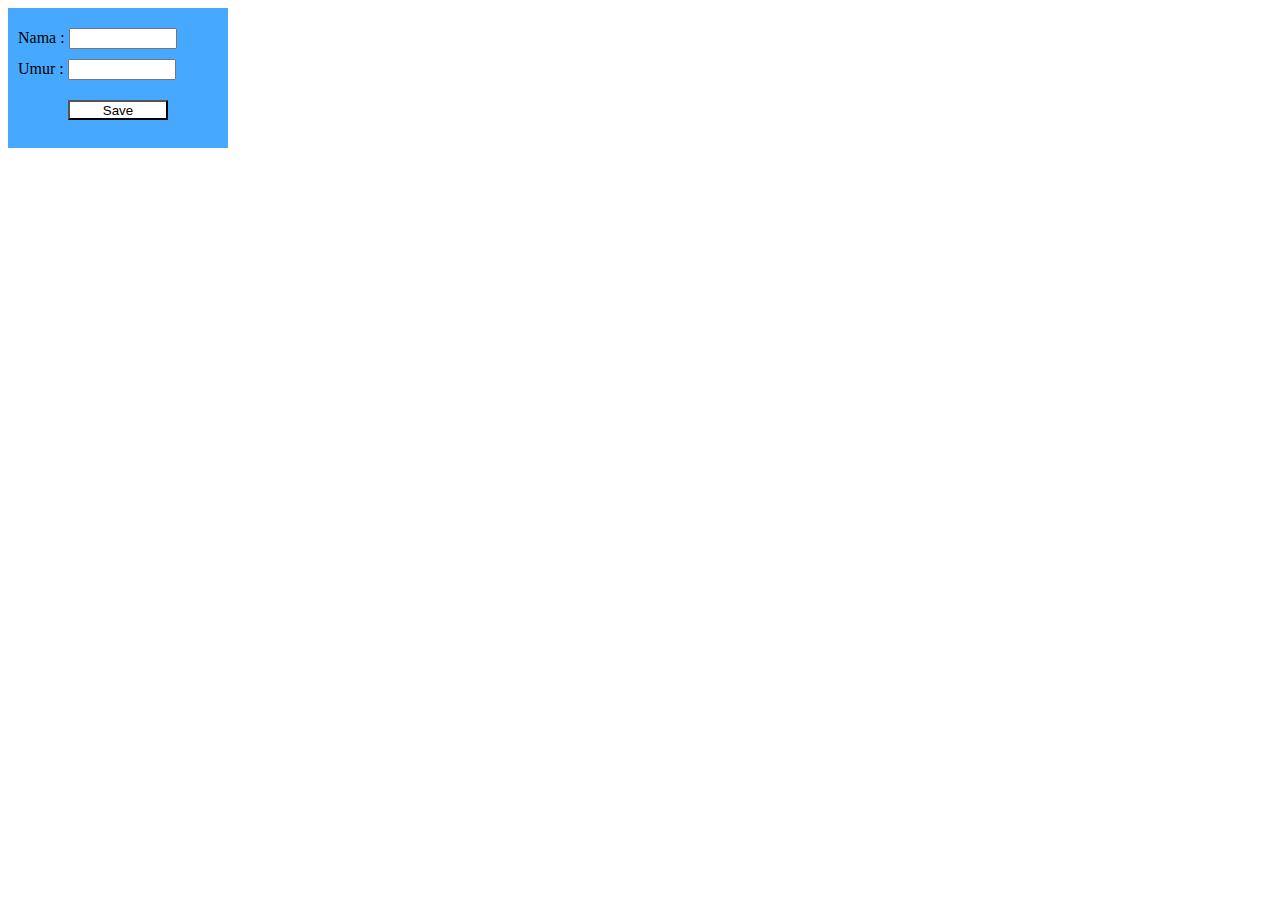
<file: index.html>
<!DOCTYPE html>
<html lang="en">
<head>
    <meta charset="UTF-8">
    <meta http-equiv="X-UA-Compatible" content="IE=edge">
    <meta name="viewport" content="width=device-width, initial-scale=1.0">
    <title>Document</title>
    <style>
        form {
            padding: 10px;
            width: 200px;
            height: 120px;
            background-color: rgb(70, 169, 255);
            display: block;
        }
        label {
            width: 100px;
        }
        input {
            width: 100px;
        }
        .form-group {
            display: block;
            margin-top: 10px;
        }
        input[type="submit"] {
            width: 100px;
            height: 20px;
            color: rgb(0, 0, 0);
            background-color: white;
            margin-top: 20px;
            align-items: center;
            justify-content: center;
        }
        h4{
            margin: 0px;
        } 
        #tryButton {
            margin-top: 10px;
        }
    </style>
</head>
<body>
    <form>
        <div class="form-group">
            <label for="">Nama :</label>
            <input type="text" class="inputnama">
        </div>
        <div class="form-group">
            <label for="">Umur :</label>
            <input type="text" class="inputumur">
        </div>
        <center>
            <input type="submit" value="Save" class="submit">
        </center>
    </form>

    <div class="container" id="person-list">
    </div>

    <!-- <button id="tryButton">Click me</button> -->
</body>
<script src="index.js"></script>
</html>
</file>
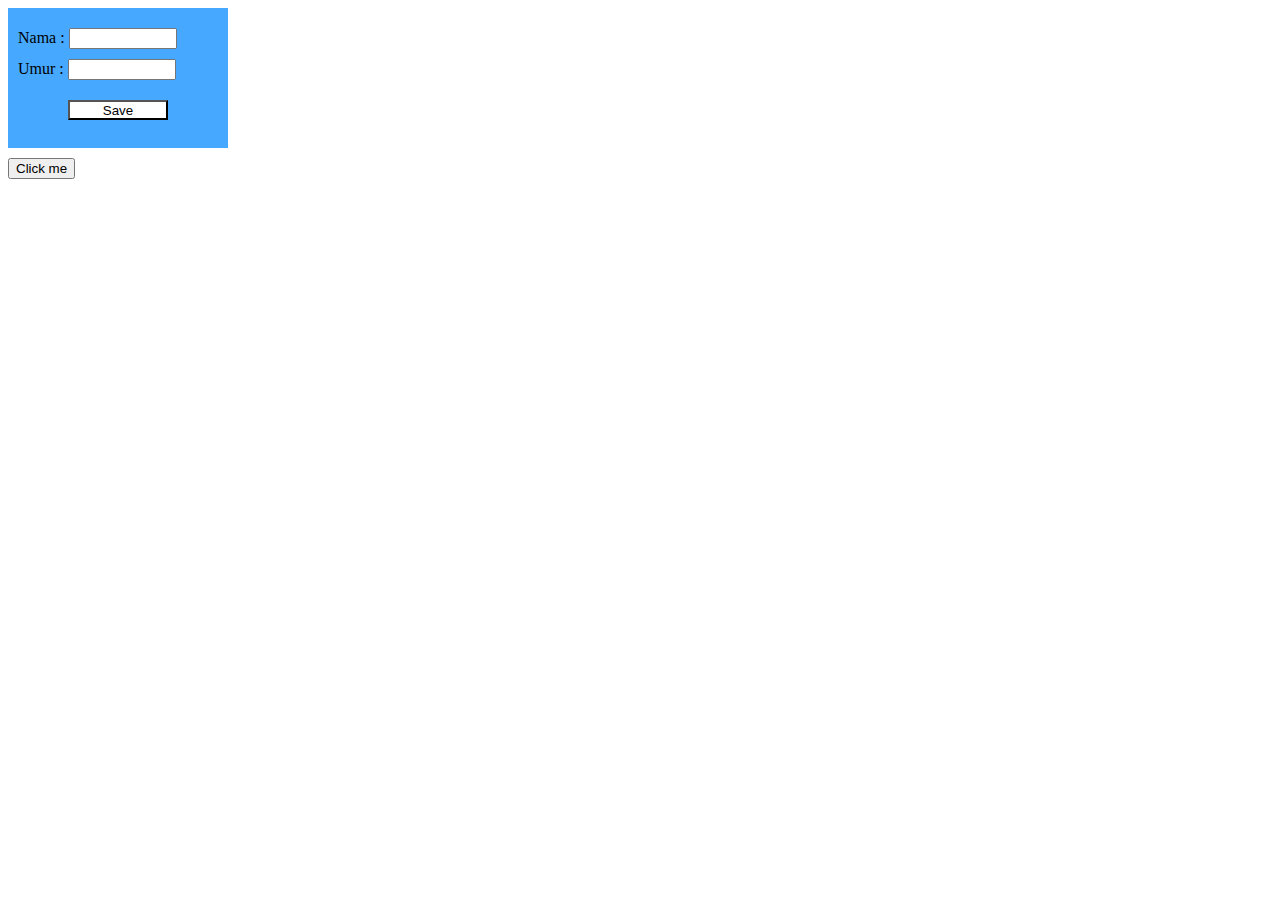
<file: tes/index.html>
<!DOCTYPE html>
<html lang="en">
<head>
    <meta charset="UTF-8">
    <meta http-equiv="X-UA-Compatible" content="IE=edge">
    <meta name="viewport" content="width=device-width, initial-scale=1.0">
    <title>Document</title>
    <style>
        form {
            padding: 10px;
            width: 200px;
            height: 120px;
            background-color: rgb(70, 169, 255);
            display: block;
        }
        label {
            width: 100px;
        }
        input {
            width: 100px;
        }
        .form-group {
            display: block;
            margin-top: 10px;
        }
        input[type="submit"] {
            width: 100px;
            height: 20px;
            color: rgb(0, 0, 0);
            background-color: white;
            margin-top: 20px;
            align-items: center;
            justify-content: center;
        }
        h4{
            margin: 0px;
        } 
        #tryButton {
            margin-top: 10px;
        }
    </style>
</head>
<body>
    <form>
        <div class="form-group">
            <label for="">Nama :</label>
            <input type="text" class="inputnama">
        </div>
        <div class="form-group">
            <label for="">Umur :</label>
            <input type="text" class="inputumur">
        </div>
        <center>
            <input type="submit" value="Save" class="submit">
        </center>
    </form>

    <div class="container" id="person-list">
    </div>

    <button id="tryButton">Click me</button>
</body>
<script src="index.js"></script>
</html>
</file>
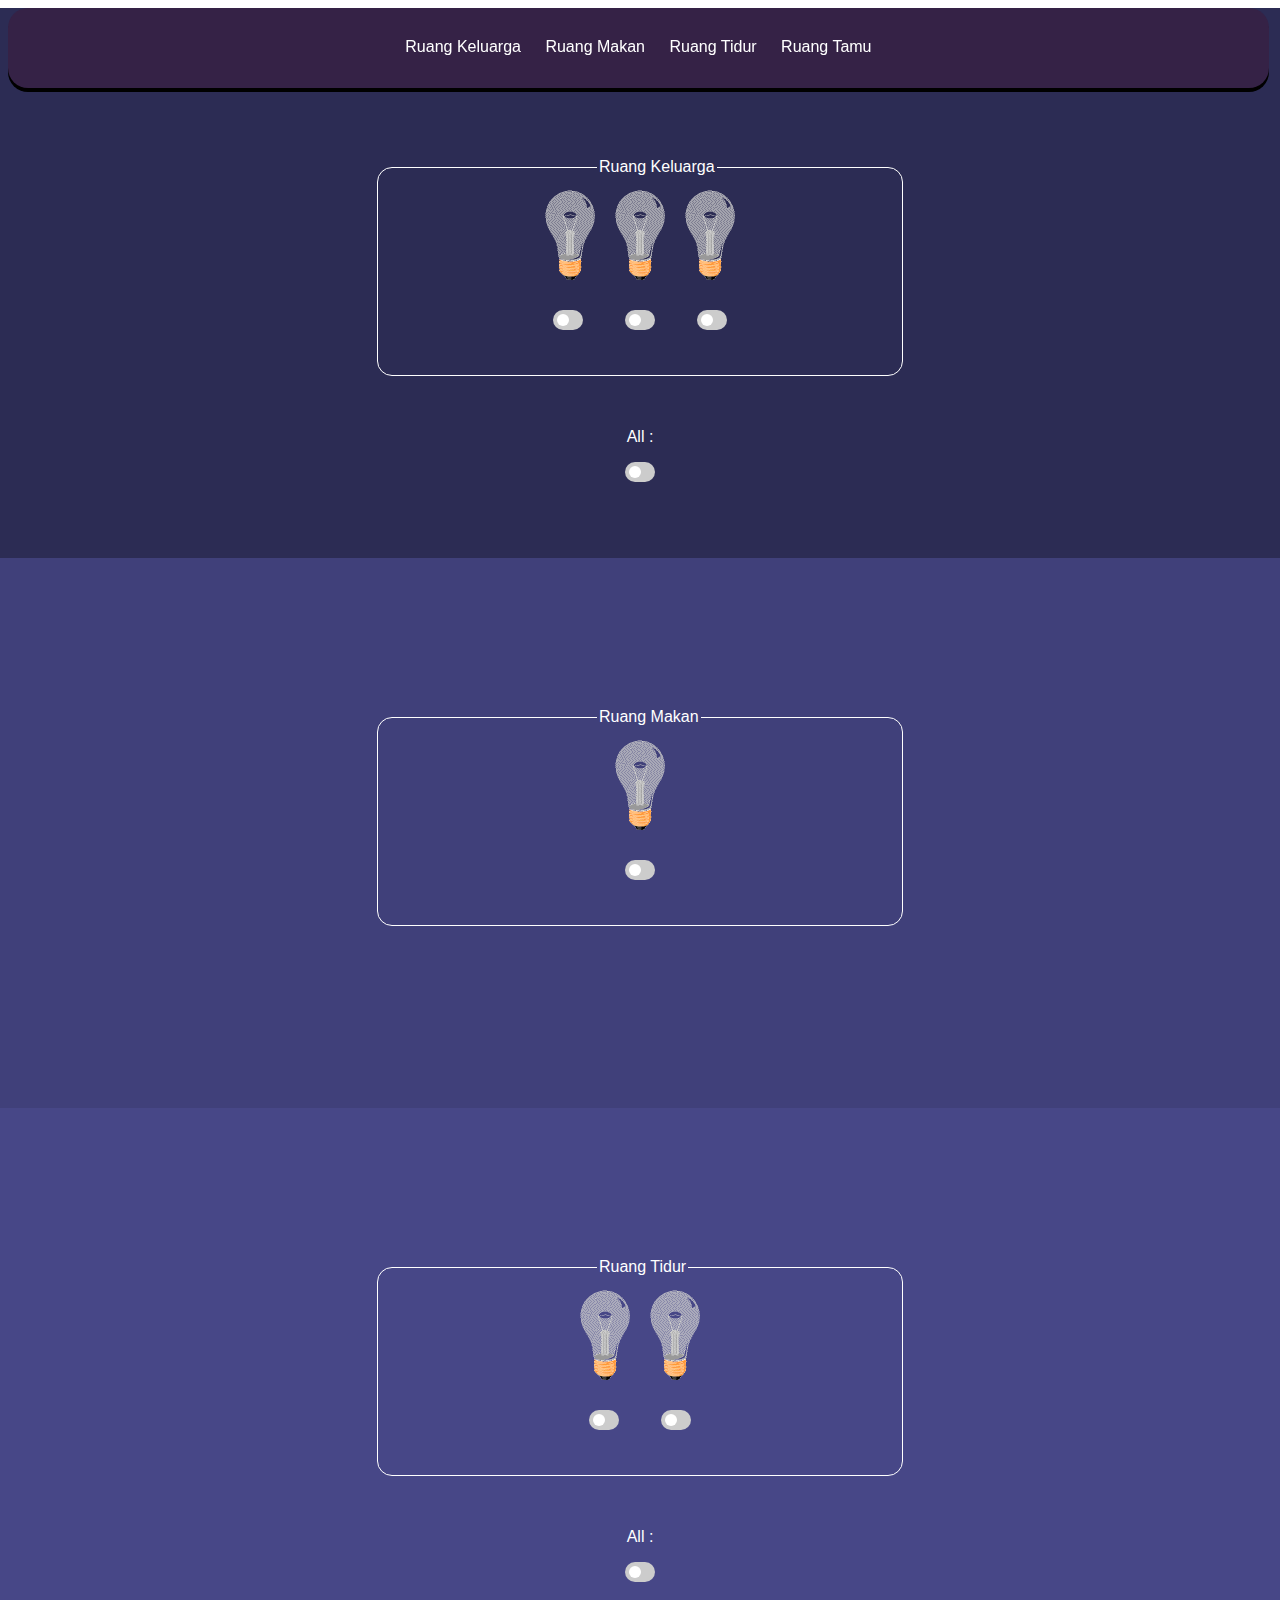
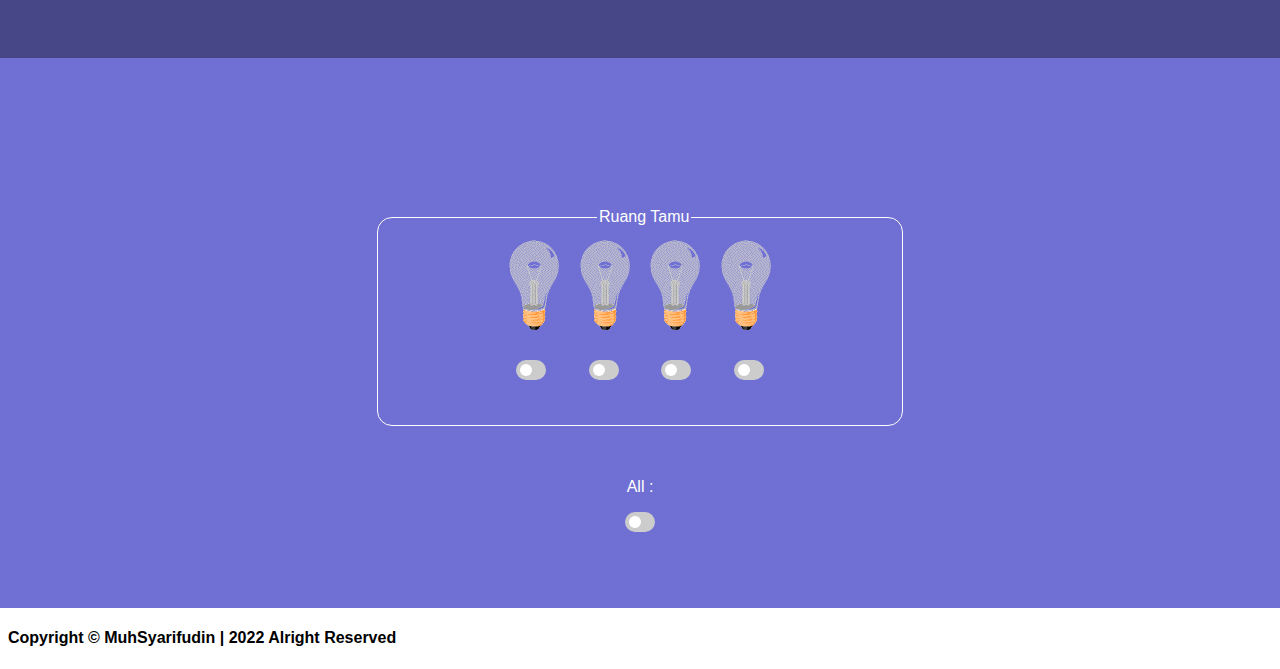
<file: lamp-switch/tes.html>
<!DOCTYPE html>
<html lang="en">
  <head>
    <meta charset="UTF-8" />
    <meta http-equiv="X-UA-Compatible" content="IE=edge" />
    <meta name="viewport" content="width=device-width, initial-scale=1.0" />
    <title>Document</title>
    <link rel="stylesheet" href="style.css" />
  </head>
  <body>
    <nav>
      <center>
        <ul>
          <li><a href="#rkeluarga">Ruang Keluarga</a></li>
          <li><a href="#rmakan">Ruang Makan</a></li>
          <li><a href="#rtidur">Ruang Tidur</a></li>
          <li><a href="#rtamu">Ruang Tamu</a></li>
        </ul>
      </center>
    </nav>
    <div class="konten wet-asphalt" id="rkeluarga">
      <fieldset>
        <legend>Ruang Keluarga</legend>
        <center>
          <img src="pic_bulboff.gif" alt="lampu 1" />
          <img src="pic_bulboff.gif" alt="lampu 2" />
          <img src="pic_bulboff.gif" alt="lampu 3" />
        </center>
        <br />
        <center>
          <label class="switch">
            <input type="checkbox" />
            <span class="slider round"></span>
          </label>
          <label class="switch">
            <input type="checkbox" />
            <span class="slider round"></span>
          </label>
          <label class="switch">
            <input type="checkbox" />
            <span class="slider round"></span>
          </label>
        </center>
        <br />
        <center>
          <p>All :</p>
          <label class="switch">
            <input type="checkbox" />
            <span class="slider round"></span>
          </label>
        </center>
      </fieldset>
    </div>
    <div class="konten midnight-blue" id="rmakan">
      <fieldset>
        <legend>Ruang Makan</legend>
        <center>
          <img src="pic_bulboff.gif" alt="lampu 1" />
        </center>
        <br />
        <center>
          <label class="switch">
            <input type="checkbox" />
            <span class="slider round"></span>
          </label>
        </center>
      </fieldset>
    </div>
    <div class="konten asbestos" id="rtidur">
      <fieldset>
        <legend>Ruang Tidur</legend>
        <center>
          <img src="pic_bulboff.gif" alt="lampu 1" />
          <img src="pic_bulboff.gif" alt="lampu 2" />
        </center>
        <br />
        <center>
          <label class="switch">
            <input type="checkbox" />
            <span class="slider round"></span>
          </label>
          <label class="switch">
            <input type="checkbox" />
            <span class="slider round"></span>
          </label>
        </center>
        <br />
        <center>
          <p>All :</p>
          <label class="switch">
            <input type="checkbox" />
            <span class="slider round"></span>
          </label>
        </center>
      </fieldset>
    </div>
    <div class="konten concrete" id="rtamu">
      <fieldset>
        <legend>Ruang Tamu</legend>
        <center>
          <img src="pic_bulboff.gif" alt="lampu 1" />
          <img src="pic_bulboff.gif" alt="lampu 2" />
          <img src="pic_bulboff.gif" alt="lampu 3" />
          <img src="pic_bulboff.gif" alt="lampu 4" />
        </center>
        <br />
        <center>
          <label class="switch">
            <input type="checkbox" />
            <span class="slider round"></span>
          </label>
          <label class="switch">
            <input type="checkbox" />
            <span class="slider round"></span>
          </label>
          <label class="switch">
            <input type="checkbox" />
            <span class="slider round"></span>
          </label>
          <label class="switch">
            <input type="checkbox" />
            <span class="slider round"></span>
          </label>
        </center>
        <br />
        <center>
          <p>All :</p>
          <label class="switch">
            <input type="checkbox" />
            <span class="slider round"></span>
          </label>
        </center>
      </fieldset>
      </div>
      <footer>
        <h4>Copyright &copy; MuhSyarifudin | 2022 Alright Reserved</h4>
      </footer>
      <script src="script.js"></script>
    </div>
  </body>
</html>
</file>
<file: lamp-switch/style.css>
* {
  font-family: "Gill Sans", "Gill Sans MT", Calibri, "Trebuchet MS", sans-serif;
}
label {
  margin-left: 19px;
  margin-right: 19px;
}
fieldset {
  margin: 0px auto;
  width: 500px;
  height: 200px;
  border: 1px white;
  border-radius: 15px;
  border-style: double;
}
img {
  width: 50px;
  height: 90px;
  padding: 8px;
}
.konten {
  height: 400px;
  margin: 0px;
  padding: 0px;
  padding-top: 150px;
  margin-left: -1%;
  margin-right: -1%;
}
legend {
  margin-left: calc(50% - 35px - 8px);
  color: white;
  font-size: medium;
}
.wet-asphalt {
  background-color: #2c2c54;
}
.midnight-blue {
  background-color: #40407a;
}
.asbestos {
  background-color: #474787;
}
.concrete {
  background-color: #706fd3;
}
nav {
  width: 98.5%;
  height: 80px;
  background-color: rgb(53, 34, 70);
  position: fixed;
  margin-left: 0px auto;
  border-radius: 20px;
  box-shadow: 0px 4px black;
  z-index: 99;
}
ul {
  padding: 0px;
  width: 100%;
  display: inline-block;
  list-style: none;
  margin-top: 30px;
}
ul > li {
  display: inline;
  margin: 10px;
}
ul > li > a {
  font-style: none;
  text-decoration: none;
  color: white;
}
.switch {
  position: relative;
  display: inline-block;
  width: 30px;
  height: 20px;
}
.switch input {
  opacity: 0;
  width: 0;
  height: 0;
}
.slider {
  position: absolute;
  cursor: pointer;
  top: 0;
  left: 0;
  right: 0;
  bottom: 0;
  background-color: #ccc;
  -webkit-transition: 0.4s;
  transition: 0.4s;
}
.slider:before {
  position: absolute;
  content: "";
  height: 12px;
  width: 12px;
  left: 4px;
  bottom: 4px;
  background-color: white;
  -webkit-transition: 0.4s;
  transition: 0.4s;
}

input:checked + .slider {
  background-color: #2196f3;
}

input:focus + .slider {
  box-shadow: 0 0 1px #2196f3;
}

input:checked + .slider:before {
  -webkit-transform: translateX(10px);
  -ms-transform: translateX(10px);
  transform: translateX(10px);
}

.slider.round {
  border-radius: 34px;
}

.slider.round:before {
  border-radius: 50%;
}
p {
  color: white;
  width: 50px;
  margin-top: 80px;
}
</file>
